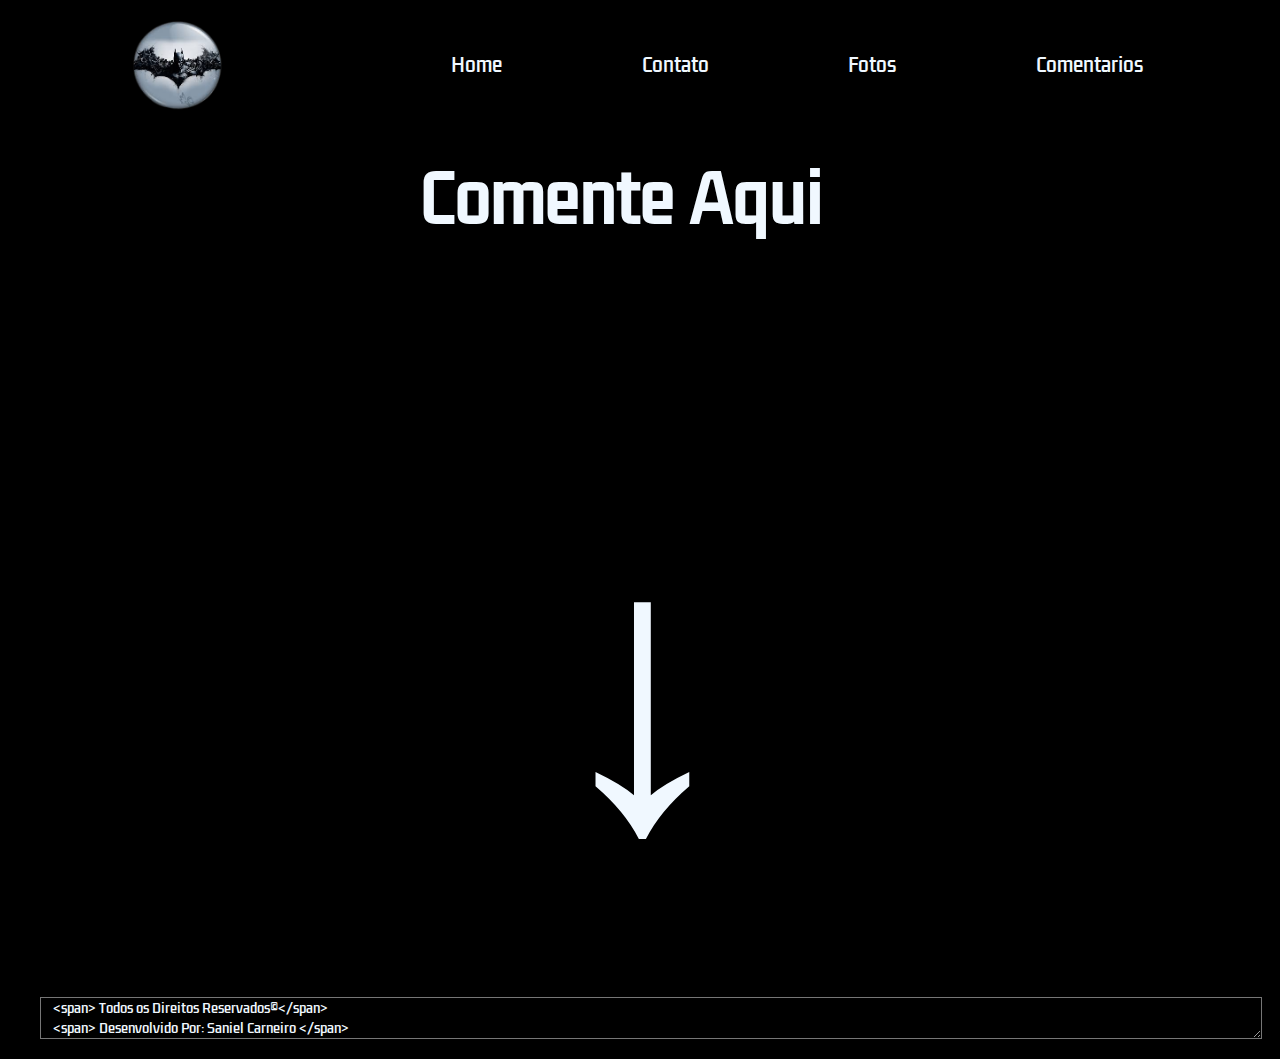
<file: Comentarios.html>
<!DOCTYPE html>
<html lang="en">
<head>
    <meta charset="UTF-8">
    <meta http-equiv="xa-compatible" content="IE=edge">
    <meta name="viewport" content="width=device=width,initial-scale=1.0">
    <title>Document</title>
    <link rel="stylesheet" href="./Comentarios.css">

</head>
<header>
    <img id="logo" src="./images-removebg-preview (1).png" width="100px"/>
    <nav>
        <ul>
            <a href="./index.html">
                <li>Home</li>
            </a>

            <a href="./contato.html">
                <li>Contato</li>
            </a>

            <a href="./Fotos.html">
                <li>Fotos</li>
            </a>

            <a href="./Comentarios.html">
                <li>Comentarios</li>
            </a>
        </ul>
    </nav>
</header>
<body>
    <h1> Comente Aqui </h1>
    <h3 style="height: 100px; padding-left: 40px;"> Comente<br> Aqui </h3>

   <h2> &#8595; </h2>
   <form action="./Comentarios.html">
    <textarea style="display:block; width: 100%; font-family: 'Kdam Thmor Pro', sans-serif; color: aliceblue;></textarea>

    <button>Enviar</button>
   </form>


   <footer>
    <img style= "object-fit:" id="logo" src="./images-removebg-preview (1).png" width="100px"/>
    <span> Todos os Direitos Reservados©</span>
    <span> Desenvolvido Por: Saniel Carneiro </span>

    <nav class="footer-navigation">
        <ul class="footer-list">
            <a href="./index.html">
                <li>Home</li>

            </a>

            <a href="./contato.html">

                <li>Contato</li>
            </a>
            <a href="./Fotos.html">
                <li>Fotos</li>

            </a>
            <a href="./Comentarios.html">
                <li>Comentários</li>
                                
            </a>
        </ul>
    </nav>

    </footer>
        
</body>
</file>
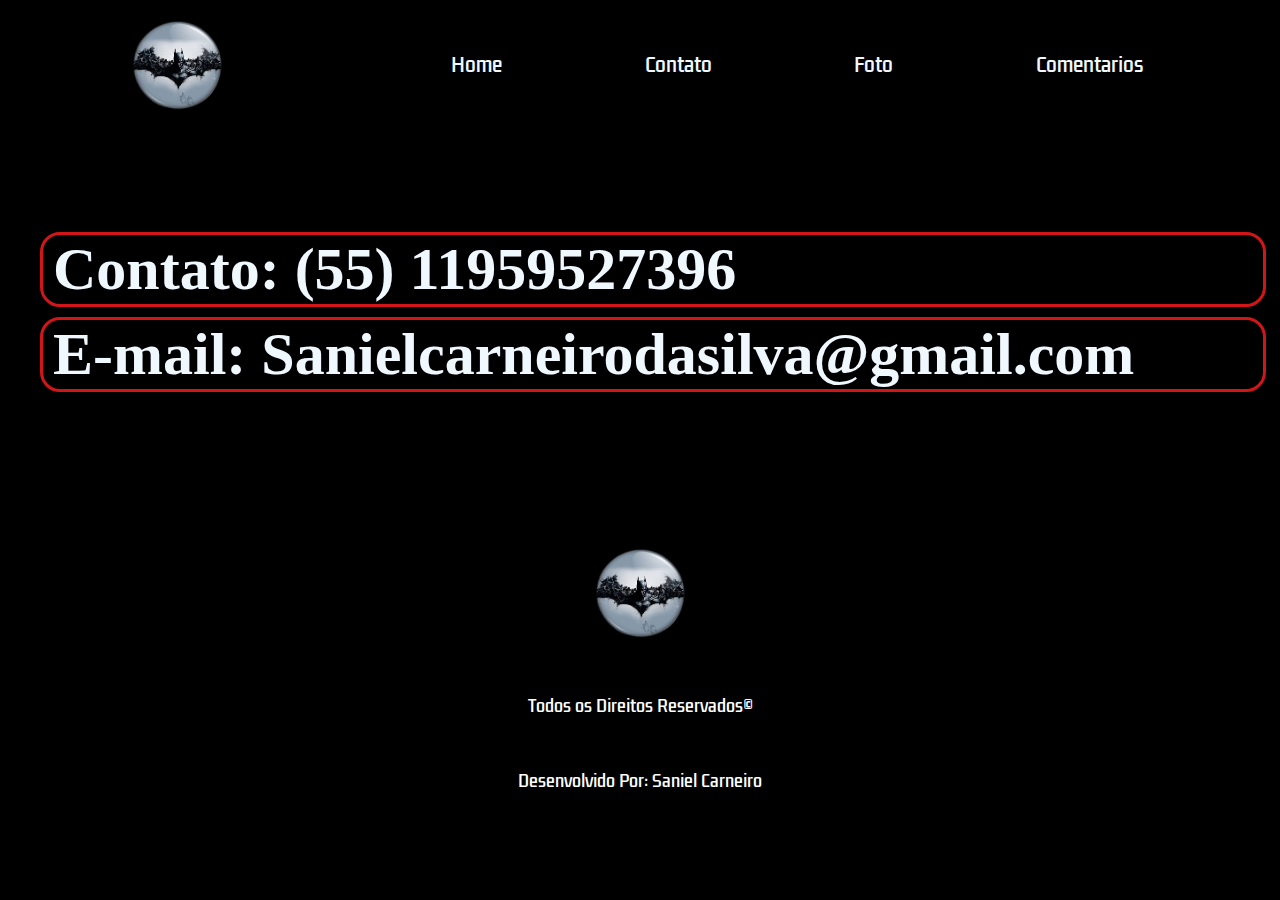
<file: contato.html>
<!DOCTYPE html>
<html lang="en">
<head>
    <meta charset="UTF-8">
    <meta http-equiv="X-UA-Compatible" content="IE=edge">
    <meta name="viewport" content="width=device-width, initial-scale=1.0">
    <title>Document</title>
    <link rel="stylesheet" href="./Contato.css">
</head>
<header>
    <img id="logo" src="./images-removebg-preview (1).png" width="100px"/>
    <nav>
        <ul>
            <a href="./index.html">
                <li>Home</li>
            </a>

            <a href="./contato.html">
                <li>Contato</li>
            </a>

            <a href="./Fotos.html">
                <li>Foto</li>
            </a>

            <a href="./Comentarios.html">
                <li>Comentarios</li>
            </a>
        </ul>
    </nav>
</header>
<body> <div class="h1">
        <h1>Contato: (55) 11959527396</h1> 
    </div>
            <div class="h2">
    <h2 >E-mail: Sanielcarneirodasilva@gmail.com </h2>
</div>
<div class="h3">
    <h3 >E-mail: Saniel<br/>carneiroda<br/>silva@gmail.com </h3>
</div>

<footer>
    <img style= "object-fit:contain" id="logo" src="./images-removebg-preview (1).png" width="100px"/>
    <span> Todos os Direitos Reservados©</span>
    <span> Desenvolvido Por: Saniel Carneiro </span>

    <nav class="footer-navigation">
        <ul class="footer-list">
            <a href="./index.html">
                <li>Home</li>
            </a>

            <a href="./contato.html">
                <li>Contato</li>
            </a>

            <a href="./Fotos.html">
                <li>Foto</li>
            </a>

            <a href="./Comentarios.html">
                <li>Comentarios</li>
            </a>
        </ul>
    </nav>



</footer>

</body>
</html>
</file>
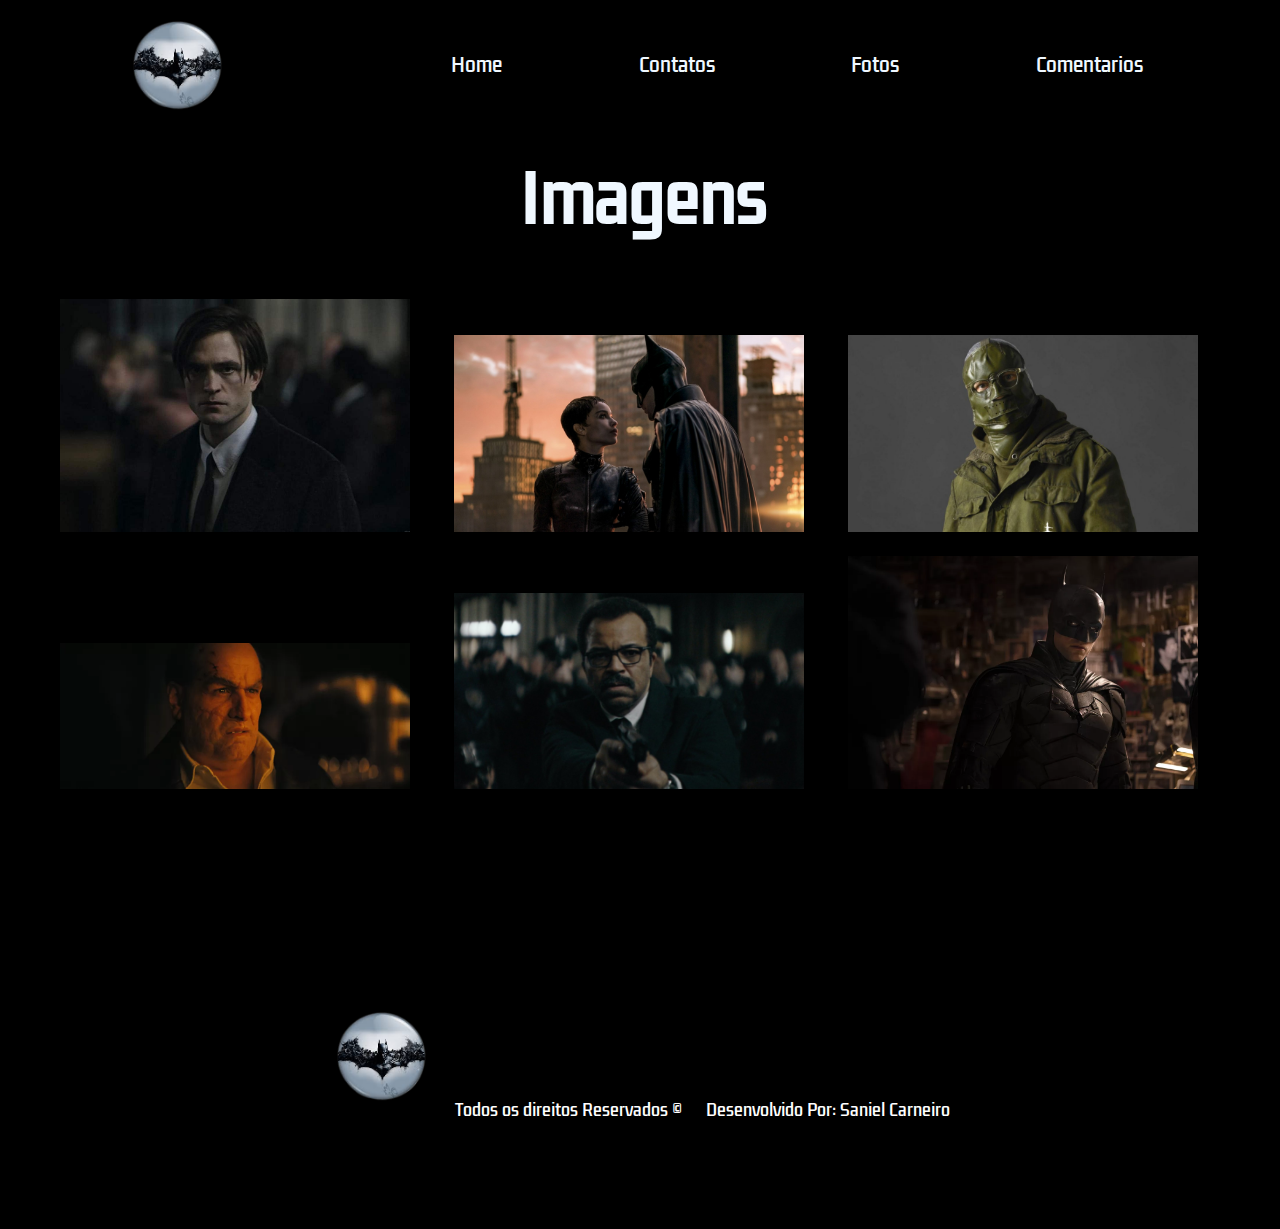
<file: Fotos.html>
<!DOCTYPE html>
<html lang="en">
<head>
    <meta charset="UTF-8">
    <meta http-equiv="X-UA-Compatible" content="IE=edge">
    <meta name="viewport" content="width=device-width, initial-scale=1.0">
    <title>Document</title>
    <link rel="stylesheet" href="./Fotos.css">

</head>
<header>
    <img id="Logo" src="./images-removebg-preview (1).png" width="100px"/>
    <nav>
        <ul>
            <a href="./index.html">
                <li>Home</li>
            </a>
            <a href="./contato.html">
                <li>Contatos</li>
            </a>

            <a href="./Fotos.html">
                <li>Fotos</li>
            </a>
            <A href="./Comentarios.html">
                <li>Comentarios</li>
            </A>
        </ul>
    </nav>
</header>
<body>
    
    <div class="texto-sobre">
        <h1>Imagens</h1>
    </div>
    <div class="actor-cards-container">
        <div class="cards-content">
           <a href="./26157815-7354644.jpg"><img src="./26157815-7354644.jpg" width= 350px"/></a>
           <a href="./614415.jpg"><img src="./614415.jpg" width="350px"/></a>
           <a href="./paul_dano_como_charada_the_batman_foto_divulgacao_warner.jpg"><img src="./paul_dano_como_charada_the_batman_foto_divulgacao_warner.jpg" width="350px"/></a>
           <a href="./the-batman-colin-farrell (1).webp"><img src="./the-batman-colin-farrell (1).webp" width="350px"/></a>
           <a href="./l-intro-1646837569 (1).jpg"><img src="./l-intro-1646837569 (1).jpg" width="350px"></a>
           <a href="./asdgfafgasdfgasdgasdg.webp"><img src="./asdgfafgasdfgasdgasdg.webp" width="350px"</a>
        </div>
    </div>
    <footer>
        <img style="object-fit: contain;" id="logo" src="./images-removebg-preview (1).png" width="100px";/>
        <span>Todos os direitos Reservados ©</span>
        <span>Desenvolvido Por: Saniel Carneiro</span>
    
        <nav class="footer-navigation">
            <ul class="footer-list">
                <a href="./index.html">
                    <li>Home</li>
    
                </a>
    
                <a href="./contato.html">
    
                    <li>Contato</li>
                </a>
                <a href="./Fotos.html">
                    <li>Fotos</li>
    
                </a>
                <a href="./Comentarios.html">
                    <li>Comentários</li>
                                    
                </a>
            </ul>
        </nav>
    
        </footer>
            
    
    </body>
    </html>
</file>
<file: Comentarios.css>
@import url('https://fonts.googleapis.com/css2?family=Kdam+Thmor+Pro&display=swap');

* {
    margin: 10px;
    padding: 0%;
    background-color: black;
    list-style: none;
    text-decoration: none;
}
header {
    height: 90px;
    display: flex;
    justify-content: space-around;
    align-items: center;
}
nav {
    width: 60%;

}
ul {
    display: flex;
    width: 100%;
    justify-content: space-between;
}

li {
    list-style: none;
    color: aliceblue;
    cursor: pointer;
    font-size: 19px;
    transition: .5s;
    font-family: 'Kdam Thmor Pro', sans-serif;
}

li:hover {
    color: #d21617;
}

#logo {

    height: auto;
}

h1 {

    font-family: 'Kdam Thmor Pro', sans-serif;
    color: aliceblue;
    text-indent: 32%;
    margin-top: 40px;
    font-size: 400%;
    font-family: 'Kdam Thmor Pro', sans-serif;

}
h1:hover{
    color: #d21617;

}

#LOGO {
    width: 150px;
    height: auto;
}

h2 {
    
    font-family: 'Kdam Thmor Pro', sans-serif;
    font-size: 2500%;
    text-indent: 42%;
    color: aliceblue;
    
}
h2:hover{
    color: #d21617;

}

button {
    width: 100%;
    height: 60px;
    background-color: #d21617;
    color:#fff;
    padding: 8px 10px;
    border-radius: 5px;
    cursor: pointer;
    transition: .8s;
    font-size: 18px;
    display: flex;
    justify-content: center;
    align-items: center;
    font-weight: bold;
    border: none;
    outline: none;
    margin-top: 25px;
}

button:hover{
    background-color: aliceblue;
    color: #d21617;

}
footer {
    height: 300px;
    margin-top: 50px;
    display: flex;
    flex-direction: column;
    align-items: center;
    justify-content: space-around;
}

span {
    color: #fff ;
    font-family: 'Kdam Thmor Pro', sans-serif ;
}

.footer-navigation {
    display: none;
}
footer-list {
    display: flex;
    flex-direction: column;
    align-items: center;
   
}

@media(max-width: 768px){
    .footer-navigation{
        display: block ;
    }
     .footer-list {
        position: absolute;
        display: block;
    }
    nav {       
        display: none;
    }

    .H3 {
        text-indent: 80px;
        height: 10000;;
    }

    H2 {
        text-indent: 80px;

    }

}
</file>
<file: Contato.css>
@import url('https://fonts.googleapis.com/css2?family=Kdam+Thmor+Pro&display=swap');

* {
    margin: 10px;
    padding: 0%;
    background-color: black;
    list-style: none;
    text-decoration: none;
}

header {
    height: 90px;
    display: flex;
    justify-content: space-around;
    align-items: center;
}

nav {
    width: 60%;
 }

ul {
    display: flex;
    width: 100%;
    justify-content: space-between;   
}

li {
    list-style: none;
    color: aliceblue;
    cursor: pointer;
    font-size: 19px;
    transition: .5s;
    font-family: 'Kdam Thmor Pro', sans-serif;
}

li:hover {
    color: #d21617;
}
#LOGO {
    
    width: 150px;
    height: auto;
}

h1 {
    width: 100%;
    border-style: solid;
    border-radius: 20px;
    border-color: #d21617;
    margin-top: 10%;
    color:aliceblue;
    text-indent: 10px;
    font-size: 60px;

}
h2 {
    width: 100%;
    font-size: 60px;
    border-radius: 20px;
    border-style: solid;
    border-color: #d21617;
    color:aliceblue;
    text-indent: 10px;
}

footer {
    height: 300px;
    margin-top: 50px;
    display: flex;
    flex-direction: column;
    align-items: center;
    justify-content: space-around;
}

span{
    color: #fff;
    font-family:'Kdam Thmor Pro', sans-serif; 
}

.footer-navigation{
    display: none;
}

.footer-list{
    display: flex;
    flex-direction: column;
    align-items: center;
   
}
@media(max-width: 768px){
    .footer-navigation{
        display: block;
    align-items: center;
    }
    .footer-list{
        display: block;
        position: absolute;
        align-items: center;
    }


    nav{
        display: none;
        align-items: center;
        
    
    }
    h1 {
      
        grid-template-columns: 1fr;
        margin-top: 30%;
        font-size: 40px;
        align-items: center;
    }
    h2 {
      
        display: none;
    }

    h3 {
        width: 100%;
        font-size: 60px;
        border-radius: 20px;
        border-style: solid;
        border-color: #d21617;
        color:aliceblue;
        text-indent: 10px
    
    
}


 }
</file>
<file: Fotos.css>
@import url('https://fonts.googleapis.com/css2?family=Kdam+Thmor+Pro&display=swap');

* {
    margin: 10px ;    
    padding: 0%;
    background-color: black;
    list-style:none;
    text-decoration:none;
    }
header {
    height: 90px;
    display: flex;
    justify-content: space-around;
    align-items: center;
}

nav {
    width: 60%;
}

ul{
    display: flex;
    width: 100%;
    justify-content: space-between;
}

li{
    list-style: none;
    color: aliceblue;
    cursor: pointer;
    font-size: 19px;
    transition: .5s;
    font-family: 'Kdam Thmor Pro', sans-serif;
}
li:hover{
    color: #d21617
}

#logo{
    width: 100px;
    height:auto;
}

.texto-sobre{
    color: aliceblue;
    text-indent: 40%;
    margin-top: 40px;
    font-size: 200%;
    font-family: 'Kdam Thmor Pro', sans-serif;
}
.actor-cards-container{
    margin-top: 40px;
    border-radius: 1000%;
}

.cards-content{
    border-radius: 1000%;

}

footer {
    height: 300px;
    margin-top: 50px;
    display: flex;
    flex-direction: column;
    align-items: center;
    justify-content: space-around;
}

span {
    color: #fff ;
    font-family: 'Kdam Thmor Pro', sans-serif ;
}

.footer-navigation {
    display: none;
}
footer-list {
    display: flex;
    flex-direction: column;
    align-items: center;
   
}

@media(max-width: 768px){
    .footer-navigation{
        display: block ;
    }
     .footer-list {
        position: absolute;
        display: block;
    }
    nav {       
        display: none;
    }
        
    span {
        padding-left: 30px;
        margin-top: 20px;
        text-indent: -10px;
    
    }

    #logo {
        width: 100px;
        display: flex;
        flex-direction: column;
        padding-left: 100px;
    }    
    .texto-sobre {
        
        position: absolute;
         text-indent: 40px;

    }
    .actor-cards-container {

        margin-top: 200px;
        position: relative;

    }
    }
</file>
